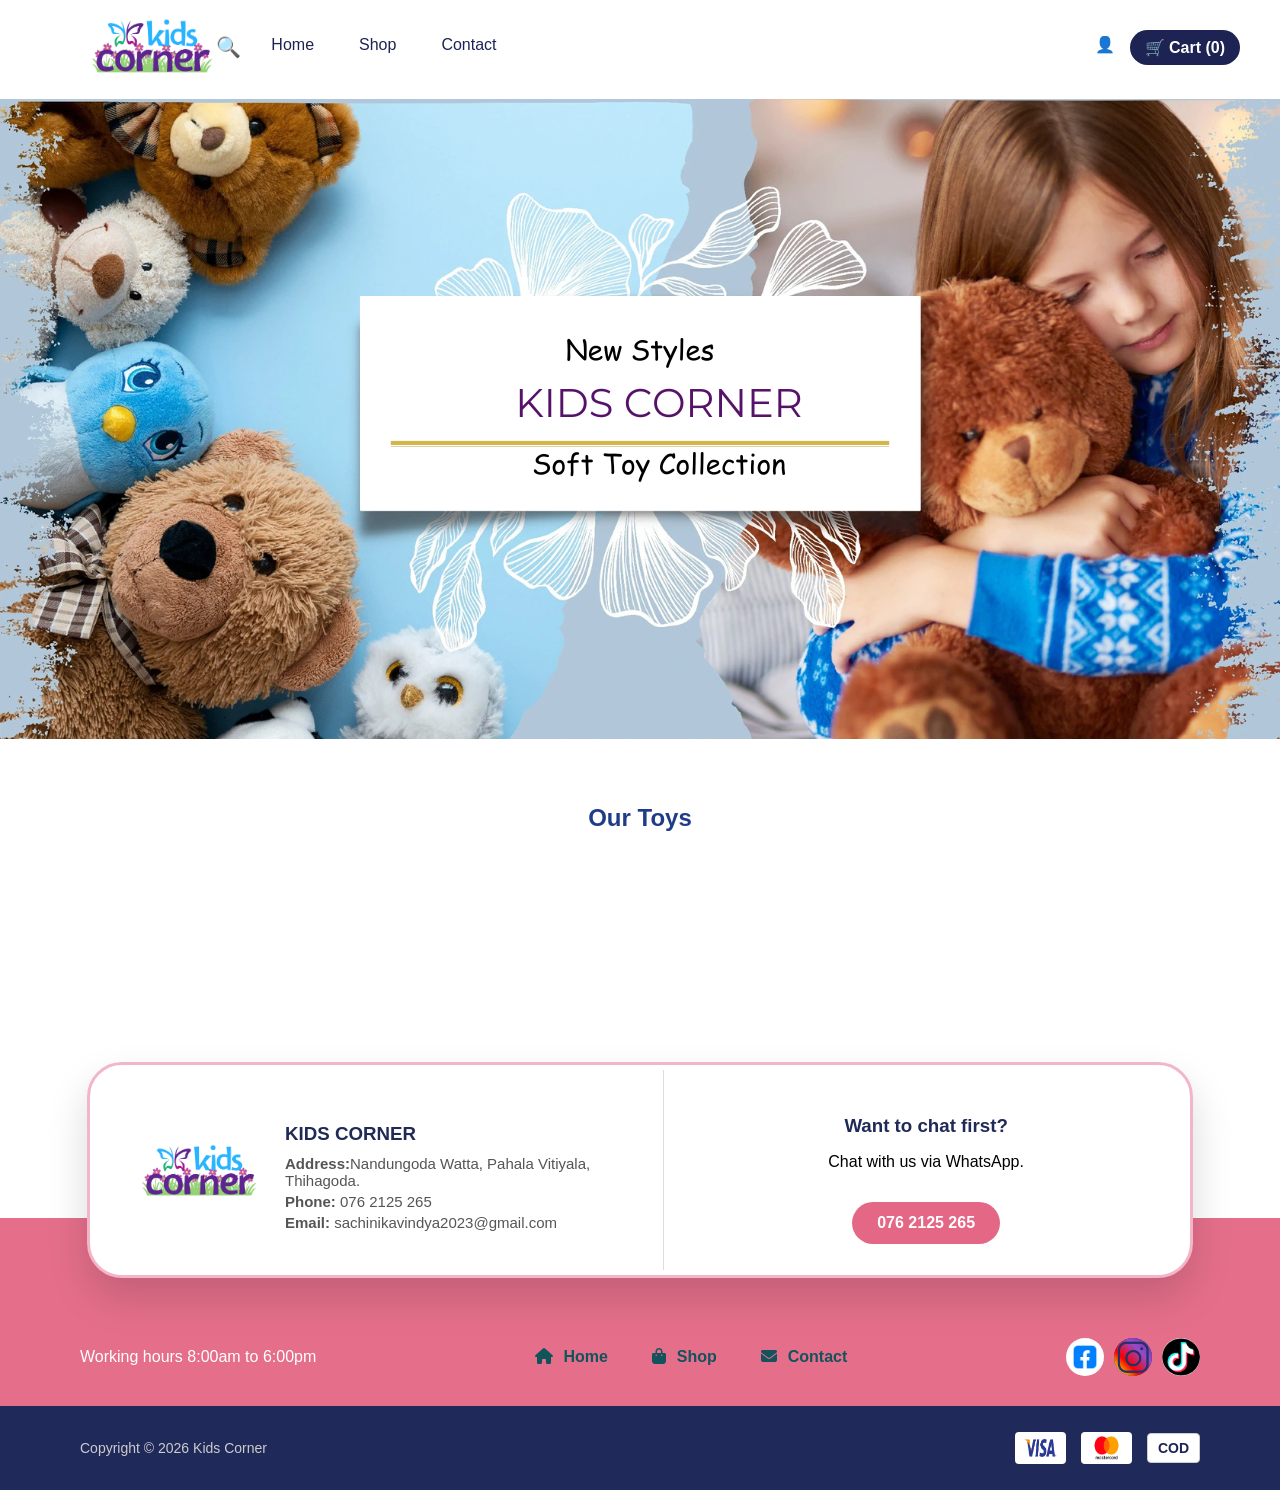
<file: frontend/index.html>
<!DOCTYPE html>
<html lang="en">
<head>
    <meta charset="UTF-8">
    <title>Kids Corner</title>
    <link rel="stylesheet" href="style.css">
    <link rel="stylesheet" href="https://cdnjs.cloudflare.com/ajax/libs/font-awesome/6.5.0/css/all.min.css">
</head>
<body>

<!-- HEADER -->
<header class="top-header">
    <div class="logo">
    <img src="images/Blue and Purple Colorful Kids Toy Store Logo.png" alt="Toy Store Logo">
    </div>

    <nav class="navbar">
    <!-- LEFT MENU -->
    <div class="nav-left">

        <!-- SEARCH -->
        <div class="search-container">
            <span class="search-icon">🔍</span>

            <div class="search-box">
                <input type="text" placeholder="Search..." />
                <button>🔍</button>
            </div>
        </div>

        <a href="#">Home</a>
        <a href="#shop">Shop</a>
        <a href="#contact-card">Contact</a>
    </div>

    <!-- RIGHT MENU -->
    <div class="nav-right">
        <span class="login-btn" onclick="openLogin()">👤</span>
        <span class="cart-btn" onclick="goToCart()">🛒 Cart (<span id="cartCount">0</span>)</span>
    </div>
</nav>

</header>

<section class="hero">
    
</section>

<!-- LOGIN MODAL -->
<div id="loginModal" class="modal">
    <div class="modal-box">

        <span class="close-btn" onclick="closeLogin()">×</span>

        <div class="modal-content">

            <!-- LOGIN -->
            <div class="login-section">
                <h2>LOGIN</h2>

                <label>Username or email address *</label>
                <input type="email" id="loginEmail" placeholder="Email">

                <label>Password *</label>
                <input type="password" id="loginPassword" placeholder="Password">

                <button class="primary-btn" onclick="loginUser()">LOG IN</button>
                <p id="authMessage"></p>
                
            </div>
            
            <!-- REGISTER -->
            <div class="register-section">
                <h2>REGISTER</h2>

                <label>Email address *</label>
                <input type="email" id="registerEmail" plaeholder="Email">

                <label>Password *</label>
                <input type="password" id="registerPassword" placeholder="Password">

                <p class="info">
                    A link to set a new password will be sent to your email address.
                </p>

                <p class="info">
                    Your personal data will be used to support your experience throughout this website.
                </p>

                <button class="primary-btn" onclick="registerUser()">REGISTER</button>
            </div>

        </div>
    </div>
</div>

<!-- PRODUCTS -->
<section class="shop" id="shop">
    <h2>Our Toys</h2>
    <div id="products" class="product-grid"></div>
</section>


<script src="script.js"></script>
</body>

<footer class="site-footer">

    <div class="contact-card" id="contact-card">

    <!-- LEFT SIDE -->
    <div class="contact-left">
        <img src="images/Blue and Purple Colorful Kids Toy Store Logo.png" class="footer-logo">

        <div class="contact-info">
            <h3>KIDS CORNER</h3>
            <p><strong>Address:</strong>Nandungoda Watta, Pahala Vitiyala, Thihagoda.</p>
            <p><strong>Phone:</strong> 076 2125 265</p>
            <p><strong>Email:</strong> sachinikavindya2023@gmail.com</p>
        </div>
    </div>

    <!-- VERTICAL LINE -->
    <div class="divider"></div>

    <!-- RIGHT SIDE -->
    <div class="contact-right">
        <h3>Want to chat first?</h3>
        <p>Chat with us via WhatsApp.</p>

        <a href="https://wa.me/94762125265" class="whatsapp-btn">
            076 2125 265
        </a>
    </div>

</div>


    <!-- PINK SECTION -->
    <div class="footer-middle">
        <span>Working hours 8:00am to 6:00pm</span>

        <nav class="menu">
        <a href="index.html"><i class="fa-solid fa-house"></i> Home</a>
        <a href="index.html#shop"><i class="fa-solid fa-bag-shopping"></i> Shop</a>
        <a href="index.html#contact-card"><i class="fa-solid fa-envelope"></i> Contact</a>
        
        </nav>

        <div class="social-icons">
            <div><img src="images/fb.jpg" alt="Facebook"></div>
            <div><img src="images/inster.png" alt="Instagram"></div>
            <div><img src="images/tiktok.png" alt="TikTok"></div>
        </div>
    </div>

    <!-- DARK BLUE BAR -->
    <div class="footer-bottom">
        <p>Copyright © 2026 Kids Corner</p>

        <div class="payments">
        <img src="images/visa.png" alt="Visa">
        <img src="images/Mastercard-Logo.png" alt="Mastercard">
        <div class="cod">COD</div>
    </div>

    </div>

</footer>


</html>
</file>
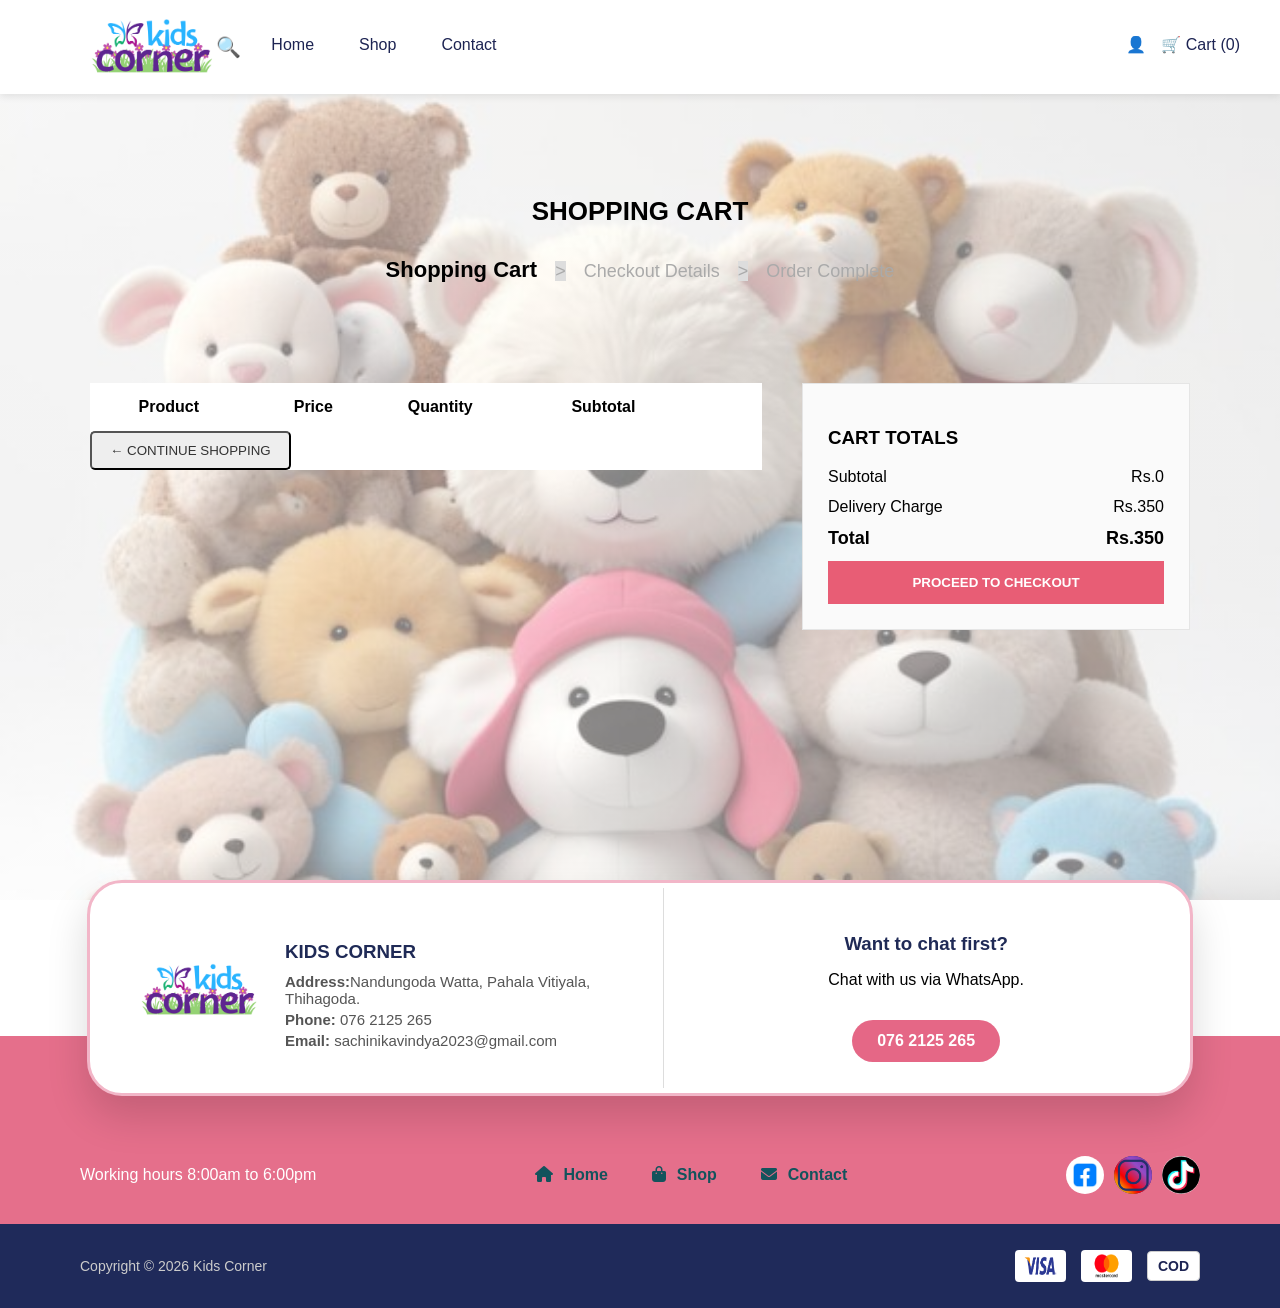
<file: frontend/cart.html>
<!DOCTYPE html>
<html lang="en">
<head>
    <meta charset="UTF-8">
    <title>Toy Store | Cart</title>
    <link rel="stylesheet" href="cart.css">
    <link rel="stylesheet" href="https://cdnjs.cloudflare.com/ajax/libs/font-awesome/6.5.0/css/all.min.css">
</head>
<body class="cart-page">

<!-- HEADER -->
<header class="top-header">
    <div class="logo">
    <img src="images/Blue and Purple Colorful Kids Toy Store Logo.png" alt="Toy Store Logo">
    </div>

    <nav class="navbar">
    <!-- LEFT MENU -->
    <div class="nav-left">

        <!-- SEARCH -->
        <div class="search-container">
            <span class="search-icon">🔍</span>

            <div class="search-box">
                <input type="text" placeholder="Search..." />
                <button>🔍</button>
            </div>
        </div>
        
        <a href="index.html">Home</a>
        <a href="index.html#shop">Shop</a>
        <a href="index.html#contact-card">Contact</a>
    </div>

    <!-- RIGHT MENU -->
    <div class="nav-right">
        <span class="login-btn" onclick="openLogin()">👤</span>
        <span class="cart-btn" onclick="goToCart()">🛒 Cart (<span id="cartCount">0</span>)</span>
    </div>
</nav>

</header>

<!-- LOGIN MODAL -->
<div id="loginModal" class="modal">
    <div class="modal-box">

        <span class="close-btn" onclick="closeLogin()">×</span>

        <div class="modal-content">

            <!-- LOGIN -->
            <div class="login-section">
                <h2>LOGIN</h2>

                <label>Username or email address *</label>
                <input type="email" id="loginEmail" placeholder="Email">

                <label>Password *</label>
                <input type="password" id="loginPassword" placeholder="Password">

                <button class="primary-btn" onclick="loginUser()">LOG IN</button>
                <p id="authMessage"></p>
                
            </div>

            <!-- REGISTER -->
             <div class="register-section">
                <h2>REGISTER</h2>

                <label>Email address *</label>
                <input type="email" id="registerEmail" plaeholder="Email">

                <label>Password *</label>
                <input type="password" id="registerPassword" placeholder="Password">

                <p class="info">
                    A link to set a new password will be sent to your email address.
                </p>

                <p class="info">
                    Your personal data will be used to support your experience throughout this website.
                </p>

                <button class="primary-btn" onclick="registerUser()">REGISTER</button>
            </div>

        </div>
    </div>
</div>
<div class="cart-wrapper">
<!-- CART TITLE -->
<section class="cart-title">
    <h2>SHOPPING CART</h2>
    <div class="checkout-steps">
    <span class="step active">Shopping Cart</span>
    <span class="divider">></span>
    <span class="step">Checkout Details</span>
    <span class="divider">></span>
    <span class="step">Order Complete</span>
</section>

<!-- CART CONTENT -->
<section class="cart-container">

<div class="cart-grid">

<!-- CART TABLE -->
<div class="cart-table">

<table>
<thead>
<tr>
<th></th>
<th>Product</th>
<th>Price</th>
<th>Quantity</th>
<th>Subtotal</th>
<th></th>
</tr>
</thead>

<tbody id="cartItems">
</tbody>

</table>

<div class="cart-buttons">
<button class="continue-btn" onclick="goToShop()">← CONTINUE SHOPPING</button>

</div>

</div>


<!-- CART TOTALS -->
<div class="cart-totals">

<h3>CART TOTALS</h3>

<div class="total-row">
<span>Subtotal</span>
<span>Rs.<span id="cartSubtotal">0</span></span>
</div>

<div class="total-row">
<span>Delivery Charge</span>
<span>Rs.350</span>
</div>

<div class="total-row total">
<span>Total</span>
<span>Rs.<span id="cartTotal">0</span></span>
</div>

<button class="checkout-btn" onclick="goToCheckout()">PROCEED TO CHECKOUT</button>

</div>

</div>
</div>
</section>

<script src="cart.js"></script>
</body>

<footer class="site-footer">

    <div class="contact-card">

    <!-- LEFT SIDE -->
    <div class="contact-left">
        <img src="images/Blue and Purple Colorful Kids Toy Store Logo.png" class="footer-logo">

        <div class="contact-info">
            <h3>KIDS CORNER</h3>
            <p><strong>Address:</strong>Nandungoda Watta, Pahala Vitiyala, Thihagoda.</p>
            <p><strong>Phone:</strong> 076 2125 265</p>
            <p><strong>Email:</strong> sachinikavindya2023@gmail.com</p>
        </div>
    </div>

    <!-- VERTICAL LINE -->
    <div class="divider"></div>

    <!-- RIGHT SIDE -->
    <div class="contact-right">
        <h3>Want to chat first?</h3>
        <p>Chat with us via WhatsApp.</p>

        <a href="https://wa.me/94762125265" class="whatsapp-btn">
            076 2125 265
        </a>
    </div>

</div>


    <!-- PINK SECTION -->
    <div class="footer-middle">
        <span>Working hours 8:00am to 6:00pm</span>

        <nav class="menu">
        <a href="index.html"><i class="fa-solid fa-house"></i> Home</a>
        <a href="index.html#shop"><i class="fa-solid fa-bag-shopping"></i> Shop</a>
        <a href="index.html#contact-card"><i class="fa-solid fa-envelope"></i> Contact</a>
        
        </nav>
        
        <div class="social-icons">
            <div><img src="images/fb.jpg" alt="Facebook"></div>
            <div><img src="images/inster.png" alt="Instagram"></div>
            <div><img src="images/tiktok.png" alt="TikTok"></div>
        </div>
    </div>
    <!-- DARK BLUE BAR -->
    <div class="footer-bottom">
        <p>Copyright © 2026 Kids Corner</p>

        <div class="payments">
        <img src="images/visa.png" alt="Visa">
        <img src="images/Mastercard-Logo.png" alt="Mastercard">
        <div class="cod">COD</div>
    </div>

    </div>

</footer>

</html>
</file>
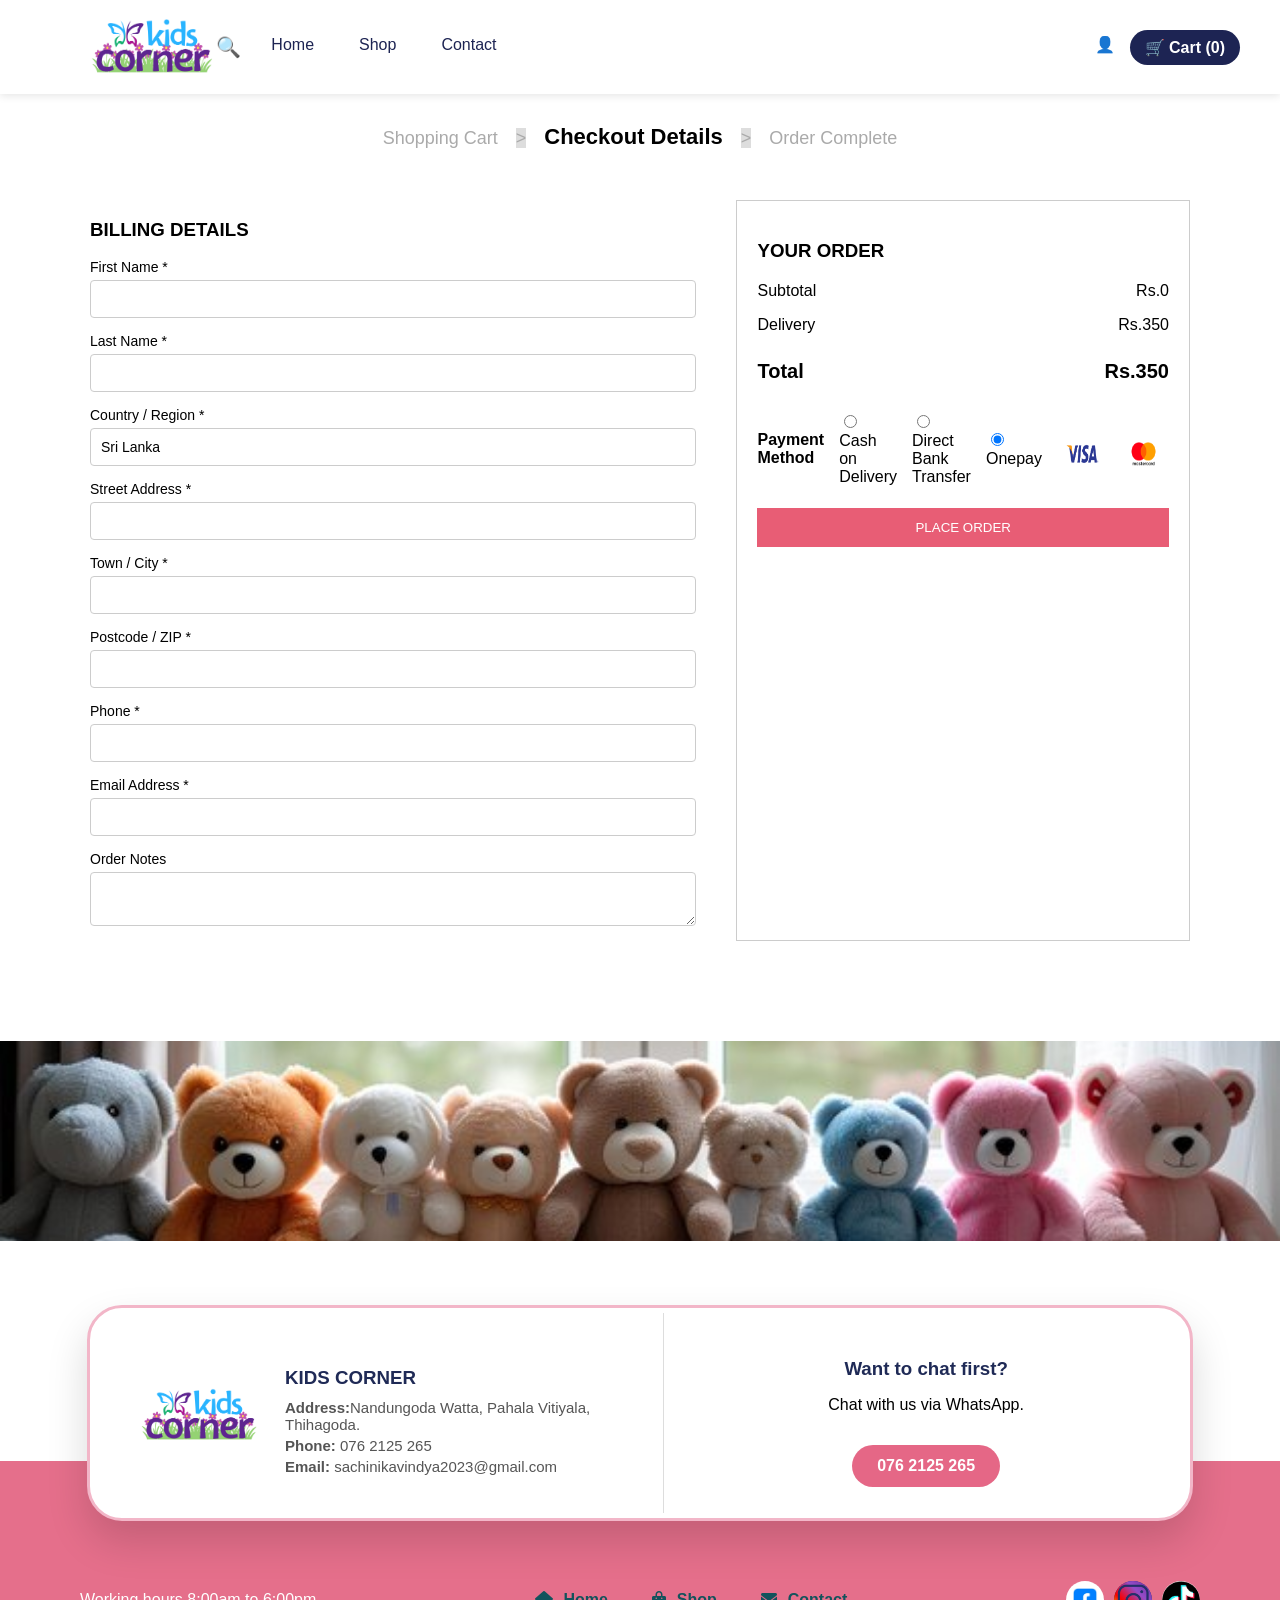
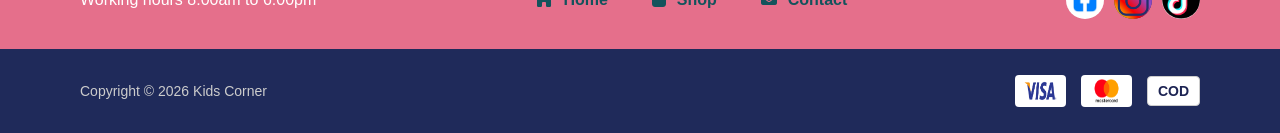
<file: frontend/checkout.html>
<!DOCTYPE html>
<html lang="en">
<head>
    <meta charset="UTF-8">
    <title>Toy Store | Cart</title>
    <link rel="stylesheet" href="style.css">
    <link rel="stylesheet" href="https://cdnjs.cloudflare.com/ajax/libs/font-awesome/6.5.0/css/all.min.css">
</head>
<body>

<!-- HEADER -->
<header class="top-header">
    <div class="logo">
    <img src="images/Blue and Purple Colorful Kids Toy Store Logo.png" alt="Toy Store Logo">
    </div>

    <nav class="navbar">
    <!-- LEFT MENU -->
    <div class="nav-left">

        <!-- SEARCH -->
        <div class="search-container">
            <span class="search-icon">🔍</span>

            <div class="search-box">
                <input type="text" placeholder="Search..." />
                <button>🔍</button>
            </div>
        </div>
        
        <a href="index.html">Home</a>
        <a href="index.html#shop">Shop</a>
        <a href="index.html#contact-card">Contact</a>
    </div>

    <!-- RIGHT MENU -->
    <div class="nav-right">
        <span class="login-btn" onclick="openLogin()">👤</span>
        <span class="cart-btn" onclick="goToCart()">🛒 Cart (<span id="cartCount">0</span>)</span>
    </div>
</nav>

</header>

<!-- LOGIN MODAL -->
<div id="loginModal" class="modal">
    <div class="modal-box">

        <span class="close-btn" onclick="closeLogin()">×</span>

        <div class="modal-content">

            <!-- LOGIN -->
            <div class="login-section">
                <h2>LOGIN</h2>

                <label>Username or email address *</label>
                <input type="text">

                <label>Password *</label>
                <input type="password">

                <div class="remember">
                    <input type="checkbox"> Remember me
                </div>

                <button class="primary-btn">LOG IN</button>
                <a href="#" class="lost">Lost your password?</a>
            </div>

            <!-- REGISTER -->
            <div class="register-section">
                <h2>REGISTER</h2>

                <label>Email address *</label>
                <input type="email">

                <p class="info">
                    A link to set a new password will be sent to your email address.
                </p>

                <p class="info">
                    Your personal data will be used to support your experience throughout this website.
                </p>

                <button class="primary-btn">REGISTER</button>
            </div>

        </div>
    </div>
</div>

<!-- CART TITLE -->
<section>
    <div class="checkout-steps">
    <span class="step">Shopping Cart</span>
    <span class="divider">></span>
    <span class="step active">Checkout Details</span>
    <span class="divider">></span>
    <span class="step">Order Complete</span>
</div>
</section>

<div class="checkout-container">

<!-- LEFT SIDE -->
<div class="billing">

<h3>BILLING DETAILS</h3>

<div class="form-row">
<label>First Name *</label>
<input type="text" id="fname">
</div>

<div class="form-row">
<label>Last Name *</label>
<input type="text" id="lname">
</div>

<div class="form-row">
<label>Country / Region *</label>
<input type="text" value="Sri Lanka">
</div>

<div class="form-row">
<label>Street Address *</label>
<input type="text" id="address">
</div>

<div class="form-row">
<label>Town / City *</label>
<input type="text" id="city">
</div>

<div class="form-row">
<label>Postcode / ZIP *</label>
<input type="text" id="zip">
</div>

<div class="form-row">
<label>Phone *</label>
<input type="text" id="phone">
</div>

<div class="form-row">
<label>Email Address *</label>
<input type="email" id="email">
</div>

<div class="form-row">
<label>Order Notes</label>
<textarea></textarea>
</div>

</div>


<!-- RIGHT SIDE -->
<div class="order-summary">

<h3>YOUR ORDER</h3>

<div id="orderItems"></div>

<div class="summary">
<p>Subtotal <span id="subtotal"></span></p>
<p>Delivery <span>Rs.350</span></p>

<h4>Total <span id="total"></span></h4>
</div>

<div class="payments">

<h4>Payment Method</h4>

<label>
<input type="radio" name="payment" checked>
Cash on Delivery
</label>

<label>
<input type="radio" name="payment">
Direct Bank Transfer
</label>

<label>
<input type="radio" name="payment" checked>
Onepay
</label>

<div class="card-icons">
<img src="images/visa.png">
<img src="images/Mastercard-Logo.png">
</div>

</div>

<button class="place-order" onclick="validateCheckout()">PLACE ORDER</button>

</div>

</div>

<script src="script.js"></script>


</body>
<footer class="site-footer">
    <div class="checkout-bg">
    <img src="images/checkout bg.jpg">
    </div>
    <div class="contact-card">

    <!-- LEFT SIDE -->
    <div class="contact-left">
        <img src="images/Blue and Purple Colorful Kids Toy Store Logo.png" class="footer-logo">

        <div class="contact-info">
            <h3>KIDS CORNER</h3>
            <p><strong>Address:</strong>Nandungoda Watta, Pahala Vitiyala, Thihagoda.</p>
            <p><strong>Phone:</strong> 076 2125 265</p>
            <p><strong>Email:</strong> sachinikavindya2023@gmail.com</p>
        </div>
    </div>
    
    <!-- VERTICAL LINE -->
    <div class="divider"></div>

    <!-- RIGHT SIDE -->
    <div class="contact-right">
        <h3>Want to chat first?</h3>
        <p>Chat with us via WhatsApp.</p>

        <a href="https://wa.me/94762125265" class="whatsapp-btn">
            076 2125 265
        </a>
    </div>
</div>


    <!-- PINK SECTION -->
    <div class="footer-middle">
        <span>Working hours 8:00am to 6:00pm</span>

        <nav class="menu">
        <a href="index.html"><i class="fa-solid fa-house"></i> Home</a>
        <a href="index.html#shop"><i class="fa-solid fa-bag-shopping"></i> Shop</a>
        <a href="index.html#contact-card"><i class="fa-solid fa-envelope"></i> Contact</a>
        
        </nav>

        <div class="social-icons">
            <div><img src="images/fb.jpg" alt="Facebook"></div>
            <div><img src="images/inster.png" alt="Instagram"></div>
            <div><img src="images/tiktok.png" alt="TikTok"></div>
        </div>
    </div>

    <!-- DARK BLUE BAR -->
    <div class="footer-bottom">
        <p>Copyright © 2026 Kids Corner</p>

        <div class="payments">
        <img src="images/visa.png" alt="Visa">
        <img src="images/Mastercard-Logo.png" alt="Mastercard">
        <div class="cod">COD</div>
    </div>

    </div>

</footer>

</html>
</file>
<file: frontend/style.css>
body {
    margin: 0;
    font-family: "Segoe UI", sans-serif;
    background: #ffffff;
}

/* HEADER */
.top-header {
    display: flex;
    justify-content: space-between;
    align-items: center;
    padding: 15px 40px;
    background: white;
    box-shadow: 0 2px 8px rgba(0,0,0,0.1);
}

.logo img {
    height: 60px;
    object-fit: contain;
    margin-left: 50px;
}


nav a {
    margin: 0 15px;
    text-decoration: none;
    color: #1f3c88;
    font-weight: 500;
}
/* NAVBAR LAYOUT */
.navbar {
    display: flex;
    justify-content: space-between;
    align-items: center;
    width: 100%;
}

/* LEFT & RIGHT */
.nav-left,
.nav-right {
    display: flex;
    gap: 15px;
    align-items: center;
}

/* LINKS */
.nav-left a,
.login-btn,
.cart-btn {
    position: relative;
    text-decoration: none;
    color: #1d2453;
    font-weight: 500;
    cursor: pointer;
    padding-bottom: 5px;
}

/* UNDERLINE EFFECT */
.nav-left a::after,
.login-btn::after,
.cart-btn::after {
    content: "";
    position: absolute;
    left: 0;
    bottom: 0;
    width: 0%;
    height: 3px;
    color: #1d2453;
    background-color: #1d2453;
    transition: width 0.3s ease;
}

/* HOVER */
.nav-left a:hover::after,
.login-btn:hover::after,
.cart-btn:hover::after {
    width: 100%;
}

/* SEARCH */
.search-container {
    position: relative;
}

.search-icon {
    font-size: 20px;
    cursor: pointer;
}

/* SEARCH POPUP */
.search-box {
    position: absolute;
    top: 35px;
    left: -50px;
    background: #fff;
    padding: 15px;
    box-shadow: 0 10px 25px rgba(0,0,0,0.15);
    display: flex;
    gap: 10px;
    opacity: 0;
    visibility: hidden;
    transform: translateY(-10px);
    transition: 0.3s ease;
    z-index: 99;
}

.search-box input {
    padding: 10px;
    border: 1px solid #ddd;
    width: 180px;
}

.search-box button {
    background: #e56786;
    color: white;
    border: none;
    padding: 10px 15px;
    cursor: pointer;
}

/* HOVER EFFECT */
.search-container:hover .search-box {
    opacity: 1;
    visibility: visible;
    transform: translateY(0);
}


.cart-btn {
    background: #1d2453;
    color: white;
    padding: 8px 15px;
    border-radius: 20px;
    text-decoration: none;
    font-weight: bold;
}


/* HERO */
.hero {
    height: 650px;
    background:
    url("images/Home background.png") center/cover no-repeat;
    display:flex;
    align-items: center;
    justify-content: center;
}



/* SHOP */
.shop {
    padding: 40px;
}

.shop h2 {
    text-align: center;
    margin-bottom: 30px;
    color: #1f3c88;
}


/* BACKGROUND */
.modal {
    position: fixed;
    inset: 0;
    background: rgba(0,0,0,0.55);
    display: flex;
    align-items: center;
    justify-content: center;
    opacity: 0;
    visibility: hidden;
    transition: opacity 0.4s ease;
    z-index: 1000;
}

/* SHOW MODAL */
.modal.active {
    opacity: 1;
    visibility: visible;
}

/* MODAL BOX */
.modal-box {
    background: #fff;
    width: 850px;
    max-width: 95%;
    border-radius: 6px;
    padding: 35px;
    transform: scale(0.85);
    transition: transform 0.4s ease;
    position: relative;
}

/* ZOOM EFFECT */
.modal.active .modal-box {
    transform: scale(1);
}

/* CLOSE BUTTON */
.close-btn {
    position: absolute;
    top: 15px;
    right: 20px;
    font-size: 26px;
    cursor: pointer;
    color: #444;
}

/* GRID */
.modal-content {
    display: grid;
    grid-template-columns: 1fr 1fr;
    gap: 45px;
}

/* HEADINGS */
.modal h2 {
    color: #1d2453;
    margin-bottom: 15px;
}

/* INPUTS */
.modal label {
    font-size: 14px;
    margin-top: 12px;
    display: block;
}

.modal input {
    width: 100%;
    padding: 10px;
    margin-top: 5px;
    border: 1px solid #ddd;
    border-radius: 4px;
}

/* BUTTON */
.primary-btn {
    background: #1d2453;
    color: #fff;
    padding: 11px;
    width: 160px;
    border: none;
    margin-top: 18px;
    cursor: pointer;
    border-radius: 3px;
}

.primary-btn:hover {
    background: #131a45;
}

.lost {
    display: block;
    margin-top: 10px;
    font-size: 14px;
}

.info {
    font-size: 14px;
    color: #777;
    margin-top: 10px;
}


/* PRODUCTS */
.product-grid {
    display: grid;
    grid-template-columns: repeat(auto-fill, minmax(220px, 1fr));
    gap: 25px;
}

.product-img{
width:100%;
height:200px;
object-fit:cover;
border-radius:10px;
margin-bottom:10px;
}
.add-btn{
background:#1a0966;
color:white;
border:none;
padding:10px 15px;
border-radius:5px;
cursor:pointer;
transition:0.3s;
}

.add-btn:hover{
background:#1c8090;
}
.card {
    background: #f9f9f9;
    padding: 20px;
    border-radius: 15px;
    text-align: center;
    transition: 0.2s;
}

.card:hover {
    transform: translateY(-5px);
}

.card h4 {
    color: #1f3c88;
}

.card button {
    background: #1f3c88;
    color: white;
    border: none;
    padding: 8px 15px;
    border-radius: 20px;
    cursor: pointer;
}

/* CART */
.cart-panel {
    position: fixed;
    top: 0;
    right: -320px;
    width: 300px;
    height: 100%;
    background: white;
    box-shadow: -3px 0 10px rgba(0,0,0,0.2);
    padding: 20px;
    transition: 0.3s;
}

.cart-panel.show {
    right: 0;
}

.cart-item {
    background: #f1f1f1;
    margin: 10px 0;
    padding: 10px;
    border-radius: 10px;
}

.checkout-container{
max-width:1100px;
margin:50px auto;
display:flex;
gap:40px;
padding:0 20px;
}

.checkout-steps{
text-align:center;
margin:30px 0;
font-size:18px;
font-weight:500;
}

.step{
color:#aaa;   /* ash color */
margin:0 5px;
}

.step.active{
color:#000;   /* black */
font-size:22px;
font-weight:bold;
}

.divider{
color:#aaa;
margin:0 8px;
}

.billing{
flex:2;
}

.form-row{
display:flex;
flex-direction:column;
margin-bottom:15px;
}

.form-row label{
font-size:14px;
margin-bottom:5px;
font-weight:500;
}

.form-row input,
.form-row textarea{
padding:10px;
border:1px solid #ccc;
border-radius:4px;
font-size:14px;
}

.form-row input:focus{
border-color:#e85d75;
outline:none;
}

.order-summary{
flex:1;
border:1px solid #ccc;
padding:20px;
}

.summary{
margin-top:20px;
}

.summary p{
display:flex;
justify-content:space-between;
}

.summary h4{
display:flex;
justify-content:space-between;
font-size:20px;
}

.card-icons{
margin-top:10px;
display:flex;
gap:10px;
}

.card-icons img{
width:50px;
}

.place-order{
width:100%;
padding:12px;
background:#e85d75;
color:white;
border:none;
margin-top:20px;
cursor:pointer;
}

.place-order:hover{
background:#c94a60;
}

.checkout-bg img{
width:100%;
height:200px;
object-fit:cover;

}

.site-footer {
    margin-top: 100px;
    font-family: 'Segoe UI', sans-serif;
}

.contact-card {
    background: #ffffff;
    max-width: 1000px;
    height:130px;
    margin: auto;
    padding: 40px 50px;
    border-radius: 35px;
    border: 3px solid #f2b6c8;

    display: flex;
    align-items: center;
    gap: 40px;

    box-shadow: 0 20px 40px rgba(0,0,0,0.15);
    position: relative;
    top: 60px;
    z-index: 2;
}

/* LEFT SIDE */
.contact-left {
    display: flex;
    align-items: center;
    gap: 25px;
    width: 50%;
}

.footer-logo {
    width: 120px;
}

/* TEXT BESIDE LOGO */
.contact-info h3 {
    margin-bottom: 10px;
    color: #1f2a56;
}

.contact-info p {
    margin: 4px 0;
    color: #555;
    font-size: 15px;
}

/* VERTICAL DIVIDER */
.divider {
    width: 1px;
    height: 120px;
    background: #ddd;
}

/* RIGHT SIDE */
.contact-right {
    width: 40%;
    text-align: center;
}

.contact-right h3 {
    color: #1f2a56;
    margin-bottom: 10px;
}

.whatsapp-btn {
    display: inline-block;
    margin-top: 15px;
    padding: 12px 25px;
    background: #e56786;
    color: white;
    border-radius: 30px;
    text-decoration: none;
    font-weight: bold;
}

/* 📱 RESPONSIVE */
@media (max-width: 900px) {
    .contact-card {
        flex-direction: column;
        text-align: center;
    }

    .contact-left {
        flex-direction: column;
    }

    .divider {
        width: 80%;
        height: 1px;
        margin: 20px 0;
    }
}


/* PINK AREA */
.footer-middle {
    background: #e56f8b;
    color: white;
    padding: 120px 80px 30px;
    display: flex;
    justify-content: space-between;
    align-items: center;
}

.menu a{
    text-decoration: none;
    color: rgb(19, 83, 92);
    font-weight: 600;
    margin: 0 20px;
    font-size: 16px;
    transition: 0.3s;
}

.menu a i{
    margin-right: 6px;
}

.menu a:hover{
    color: rgb(0, 0, 0);
    background: #ffffff;
    padding: 8px 15px;
    border-radius: 20px;
}

.social-icons {
    display: flex;
    gap: 10px;
}

.social-icons img {
    background: #23306a;
    width: 38px;
    height: 38px;
    border-radius: 50%;
    display: flex;
    align-items: center;
    justify-content: center;
}

/* DARK BLUE */
.footer-bottom {
    background: #1f2a5a;
    color: #ccc;
    padding: 20px 80px;
    display: flex;
    justify-content: space-between;
    font-size: 14px;
}
/* PAYMENT ICONS */
.payments {
    display: flex;
    align-items: center;
    gap: 15px;
}

.payments img {
    height: 24px;
    width: 35px;
    background: white;
    padding: 4px 8px;
    border-radius: 4px;
}

/* COD BOX */
.cod {
    background: white;
    color: #1d2453;
    font-weight: bold;
    font-size: 14px;
    padding: 6px 10px;
    border-radius: 4px;
    border: 1px solid #ccc;
}



/* Vertical Line */
.divider {
    width: 1px;
    height: 200px;
    background: #ddd;
}

.contact-left {
    width: 50%;
}

.contact-right {
    width: 45%;
    text-align: center;
}


/* RESPONSIVE */
@media (max-width: 900px) {
    .payments {
        justify-content: center;
        flex-wrap: wrap;
        gap: 12px;
    }
}

/* ===============================
   MOBILE VIEW
================================ */
@media (max-width: 600px) {
    .payments {
        width: 100%;
        justify-content: center;
        gap: 10px;
        margin-top: 12px;
    }
}


@media (max-width: 900px) {
    .contact-card {
        flex-direction: column;
        text-align: center;
    }

    .contact-left,
    .contact-right {
        width: 100%;
    }

    .footer-middle {
        flex-direction: column;
        gap: 20px;
        text-align: center;
    }

    .footer-menu {
        flex-wrap: wrap;
        justify-content: center;
    }

    .footer-bottom {
        flex-direction: column;
        gap: 10px;
        text-align: center;
    }
}
</file>
<file: frontend/cart.css>
body {
    margin: 0;
    font-family: 'Segoe UI', sans-serif;
    background: #fff;
}

/* HEADER */
.top-header {
    display: flex;
    justify-content: space-between;
    align-items: center;
    padding: 15px 40px;
    background: white;
    box-shadow: 0 2px 8px rgba(0,0,0,0.1);
}

/* NAVBAR */
.navbar {
    display: flex;
    justify-content: space-between;
    align-items: center;
    width: 100%;
}
.logo img {
    height: 60px;
    object-fit: contain;
    margin-left: 50px;
}


nav a {
    margin: 0 15px;
    text-decoration: none;
    color: #222;
    font-weight: 600;
}

nav a.active {
    border-bottom: 2px solid #ff6f91;
}

/* LEFT & RIGHT */
.nav-left,
.nav-right {
    display: flex;
    gap: 15px;
    align-items: center;
}

/* LINKS */
.nav-left a,
.login-btn,
.cart-btn {
    position: relative;
    text-decoration: none;
    color: #1d2453;
    font-weight: 500;
    cursor: pointer;
    padding-bottom: 5px;
}

/* UNDERLINE EFFECT */
.nav-left a::after,
.login-btn::after,
.cart-btn::after {
    content: "";
    position: absolute;
    left: 0;
    bottom: 0;
    width: 0%;
    height: 3px;
    color: #1d2453;
    background-color: #1d2453;
    transition: width 0.3s ease;
}

/* HOVER */
.nav-left a:hover::after,
.login-btn:hover::after,
.cart-btn:hover::after {
    width: 100%;
}

/* SEARCH */
.search-container {
    position: relative;
}

.search-icon {
    font-size: 20px;
    cursor: pointer;
}

/* SEARCH POPUP */
.search-box {
    position: absolute;
    top: 35px;
    left: -50px;
    background: #fff;
    padding: 15px;
    box-shadow: 0 10px 25px rgba(0,0,0,0.15);
    display: flex;
    gap: 10px;
    opacity: 0;
    visibility: hidden;
    transform: translateY(-10px);
    transition: 0.3s ease;
    z-index: 99;
}

.search-box input {
    padding: 10px;
    border: 1px solid #ddd;
    width: 180px;
}

.search-box button {
    background: #e56786;
    color: white;
    border: none;
    padding: 10px 15px;
    cursor: pointer;
}

/* HOVER EFFECT */
.search-container:hover .search-box {
    opacity: 1;
    visibility: visible;
    transform: translateY(0);
}

/* BACKGROUND */
.modal {
    position: fixed;
    inset: 0;
    background: rgba(0,0,0,0.55);
    display: flex;
    align-items: center;
    justify-content: center;
    opacity: 0;
    visibility: hidden;
    transition: opacity 0.4s ease;
    z-index: 1000;
}

/* SHOW MODAL */
.modal.active {
    opacity: 1;
    visibility: visible;
}

/* MODAL BOX */
.modal-box {
    background: #fff;
    width: 850px;
    max-width: 95%;
    border-radius: 6px;
    padding: 35px;
    transform: scale(0.85);
    transition: transform 0.4s ease;
    position: relative;
}

/* ZOOM EFFECT */
.modal.active .modal-box {
    transform: scale(1);
}

/* CLOSE BUTTON */
.close-btn {
    position: absolute;
    top: 15px;
    right: 20px;
    font-size: 26px;
    cursor: pointer;
    color: #444;
}

/* GRID */
.modal-content {
    display: grid;
    grid-template-columns: 1fr 1fr;
    gap: 45px;
}

/* HEADINGS */
.modal h2 {
    color: #1d2453;
    margin-bottom: 15px;
}

/* INPUTS */
.modal label {
    font-size: 14px;
    margin-top: 12px;
    display: block;
}

.modal input {
    width: 100%;
    padding: 10px;
    margin-top: 5px;
    border: 1px solid #ddd;
    border-radius: 4px;
}

/* BUTTON */
.primary-btn {
    background: #1d2453;
    color: #fff;
    padding: 11px;
    width: 160px;
    border: none;
    margin-top: 18px;
    cursor: pointer;
    border-radius: 3px;
}

.primary-btn:hover {
    background: #131a45;
}

.lost {
    display: block;
    margin-top: 10px;
    font-size: 14px;
}

.info {
    font-size: 14px;
    color: #777;
    margin-top: 10px;
}


/* CART TITLE */
.cart-title {
    text-align: center;
    padding: 30px;
}

.cart-title h2 {
    font-size: 26px;
}

.checkout-steps{
text-align:center;
margin:30px 0;
font-size:18px;
font-weight:500;
}

.step{
color:#aaa;   /* ash color */
margin:0 5px;
}

.step.active{
color:#000;   /* black */
font-size:22px;
font-weight:bold;
}

.divider{
color:#aaa;
margin:0 8px;
}

/* MAIN CART AREA */
.cart-page{
background-image:
linear-gradient(rgba(255, 255, 255, 0.5), rgba(255,255,255,0.5)),
url("images/Cart Background.jpg");

background-size:cover;
background-position:center;
background-attachment:fixed;
min-height:100vh;
}
.cart-wrapper{
max-width:1200px;
margin:auto;
padding:50px 20px;
}

.cart-container{
max-width:1100px;
margin:auto;
padding:40px 20px;
}

/* TWO COLUMN LAYOUT */

.cart-grid{
display:flex;
justify-content:center;
gap:40px;
align-items:flex-start;
}

/* TABLE SECTION */

.cart-table{
flex:2;
background:white;
}

/* CART TOTAL BOX */

.cart-totals{
flex:1;
border:1px solid #e5e5e5;
padding:25px;
background:#fafafa;
}

/* PRODUCT IMAGE */

.product-info{
display:flex;
align-items:center;
gap:15px;
}

.cart-img{
width:70px;
height:70px;
object-fit:cover;
border-radius:5px;
}

/* REMOVE BUTTON */

.remove-btn{
border:none;
background:none;
font-size:18px;
cursor:pointer;
color:#999;
}

/* TABLE STYLE */

table{
width:100%;
border-collapse:collapse;
}

th{
text-align:left;
font-weight:600;
padding:15px 10px;
}

td{
padding:15px 10px;
border-bottom:1px solid #eee;
}

/* QUANTITY INPUT */

input[type="number"]{
width:60px;
padding:6px;
text-align:center;
}

/* CART TOTALS */

.total-row{
display:flex;
justify-content:space-between;
margin:12px 0;
}

.total{
font-weight:bold;
font-size:18px;
}

.continue-btn{
display:inline-block;
padding:10px 18px;
background:#eee;
color:#333;
border-radius:5px;
text-decoration:none;
transition:0.3s;
}

.continue-btn:hover{
background:#09036f;
color:white;
}
/* CHECKOUT BUTTON */

.checkout-btn{
width:100%;
padding:14px;
background:#e85d75;
color:white;
border:none;
font-weight:bold;
cursor:pointer;
transition:0.3s;
}

.checkout-btn:hover{
background:#c94a60;
transform:scale(1.03);
}

.site-footer {
    margin-top: 100px;
    font-family: 'Segoe UI', sans-serif;
}

.contact-card {
    background: #ffffff;
    max-width: 1000px;
    height:130px;
    margin: auto;
    padding: 40px 50px;
    border-radius: 35px;
    border: 3px solid #f2b6c8;

    display: flex;
    align-items: center;
    gap: 40px;

    box-shadow: 0 20px 40px rgba(0,0,0,0.15);
    position: relative;
    top: 60px;
    z-index: 2;
}

/* LEFT SIDE */
.contact-left {
    display: flex;
    align-items: center;
    gap: 25px;
    width: 50%;
}

.footer-logo {
    width: 120px;
}

/* TEXT BESIDE LOGO */
.contact-info h3 {
    margin-bottom: 10px;
    color: #1f2a56;
}

.contact-info p {
    margin: 4px 0;
    color: #555;
    font-size: 15px;
}

/* VERTICAL DIVIDER */
.divider {
    width: 1px;
    height: 120px;
    background: #ddd;
}

/* RIGHT SIDE */
.contact-right {
    width: 40%;
    text-align: center;
}

.contact-right h3 {
    color: #1f2a56;
    margin-bottom: 10px;
}

.whatsapp-btn {
    display: inline-block;
    margin-top: 15px;
    padding: 12px 25px;
    background: #e56786;
    color: white;
    border-radius: 30px;
    text-decoration: none;
    font-weight: bold;
}

/* 📱 RESPONSIVE */
@media (max-width: 900px) {
    .contact-card {
        flex-direction: column;
        text-align: center;
    }

    .contact-left {
        flex-direction: column;
    }

    .divider {
        width: 80%;
        height: 1px;
        margin: 20px 0;
    }
}


/* PINK AREA */
.footer-middle {
    background: #e56f8b;
    color: white;
    padding: 120px 80px 30px;
    display: flex;
    justify-content: space-between;
    align-items: center;
}

.menu a{
    text-decoration: none;
    color: rgb(19, 83, 92);
    font-weight: 600;
    margin: 0 20px;
    font-size: 16px;
    transition: 0.3s;
}

.menu a i{
    margin-right: 6px;
}

.menu a:hover{
    color: rgb(0, 0, 0);
    background: #ffffff;
    padding: 8px 15px;
    border-radius: 20px;
}

.social-icons {
    display: flex;
    gap: 10px;
}

.social-icons img {
    background: #23306a;
    width: 38px;
    height: 38px;
    border-radius: 50%;
    display: flex;
    align-items: center;
    justify-content: center;
}

/* DARK BLUE */
.footer-bottom {
    background: #1f2a5a;
    color: #ccc;
    padding: 20px 80px;
    display: flex;
    justify-content: space-between;
    font-size: 14px;
}

/* PAYMENT ICONS */
.payments {
    display: flex;
    align-items: center;
    gap: 15px;
}

.payments img {
    height: 24px;
    width: 35px;
    background: white;
    padding: 4px 8px;
    border-radius: 4px;
}

/* COD BOX */
.cod {
    background: white;
    color: #1d2453;
    font-weight: bold;
    font-size: 14px;
    padding: 6px 10px;
    border-radius: 4px;
    border: 1px solid #ccc;
}

/* Vertical Line */
.divider {
    width: 1px;
    height: 200px;
    background: #ddd;
}

.contact-left {
    width: 50%;
}

.contact-right {
    width: 45%;
    text-align: center;
}

/* RESPONSIVE */
@media (max-width: 900px) {
    .payments {
        justify-content: center;
        flex-wrap: wrap;
        gap: 12px;
    }
}

/* ===============================
   MOBILE VIEW
================================ */
@media (max-width: 600px) {
    .payments {
        width: 100%;
        justify-content: center;
        gap: 10px;
        margin-top: 12px;
    }
}

@media (max-width: 900px) {
    .contact-card {
        flex-direction: column;
        text-align: center;
    }

    .contact-left,
    .contact-right {
        width: 100%;
    }

    .footer-middle {
        flex-direction: column;
        gap: 20px;
        text-align: center;
    }

    .footer-menu {
        flex-wrap: wrap;
        justify-content: center;
    }

    .footer-bottom {
        flex-direction: column;
        gap: 10px;
        text-align: center;
    }

}
</file>
